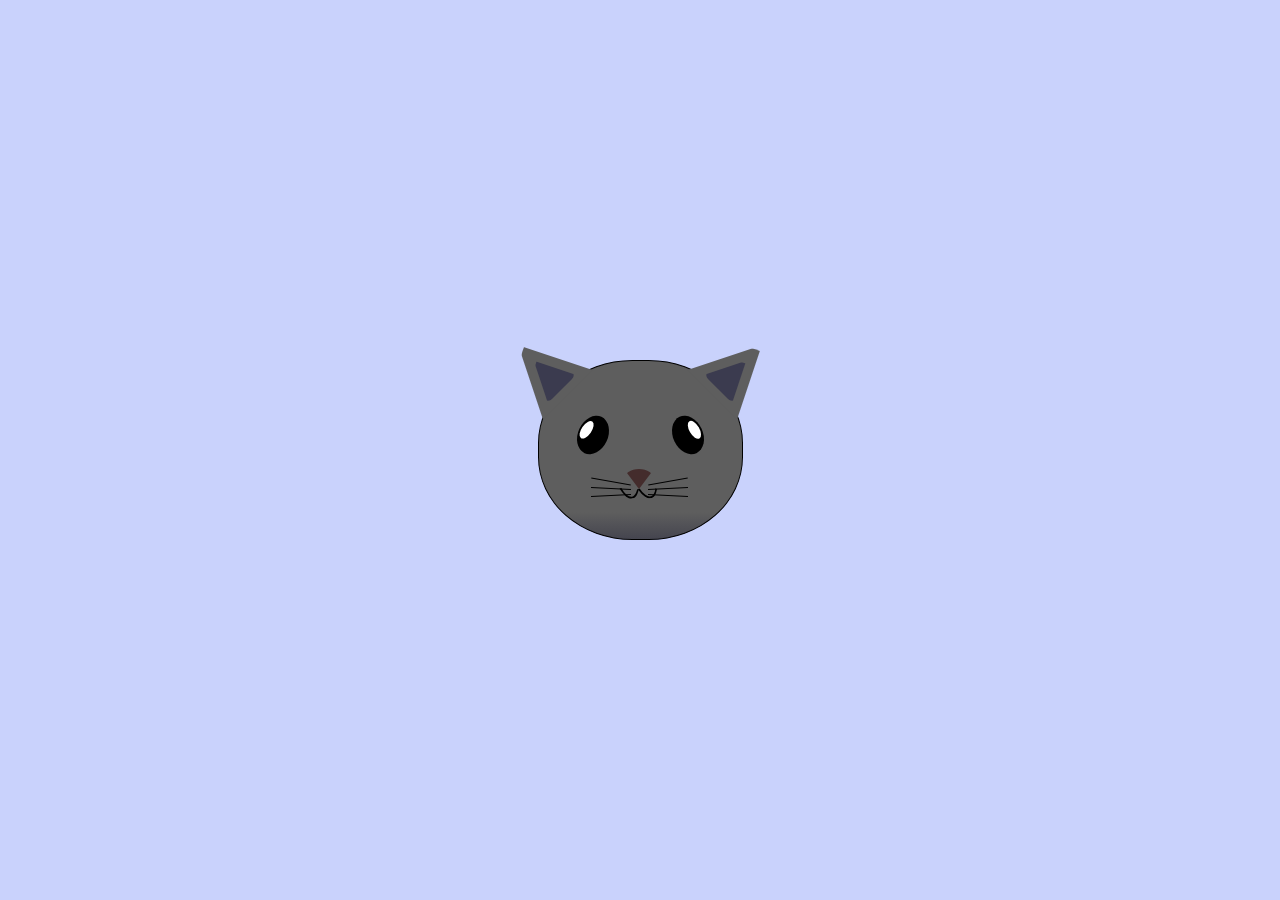
<file: cat_painting/index.html>
<!DOCTYPE html>
<html lang="en">
<head>
    <meta charset="UTF-8">
    <title>fCC Cat Painting</title>
    <link rel="stylesheet" href="./styles.css">
</head>
<body>
    <main>
      <div class="cat-head">
        <div class="cat-ears">
          <div class="cat-left-ear">
            <div class="cat-left-inner-ear"></div>
          </div>
          <div class="cat-right-ear">
            <div class="cat-right-inner-ear"></div>
          </div>
        </div>

        <div class="cat-eyes">
          <div class="cat-left-eye">
            <div class="cat-left-inner-eye"></div>
          </div>
          <div class="cat-right-eye">
            <div class="cat-right-inner-eye"></div>
          </div>
        </div>
        
        <div class="cat-nose"></div>

        <div class="cat-mouth">
          <div class="cat-mouth-line-left"></div>
          <div class="cat-mouth-line-right"></div>
        </div>

        <div class="cat-whiskers">
          <div class="cat-whiskers-left">
            <div class="cat-whisker-left-top"></div>
            <div class="cat-whisker-left-middle"></div>
            <div class="cat-whisker-left-bottom"></div>
          </div>
          <div class="cat-whiskers-right">
            <div class="cat-whisker-right-top"></div>
            <div class="cat-whisker-right-middle"></div>
            <div class="cat-whisker-right-bottom"></div>
          </div>
        </div>

      </div>
    </main>
</body>
</html>
</file>
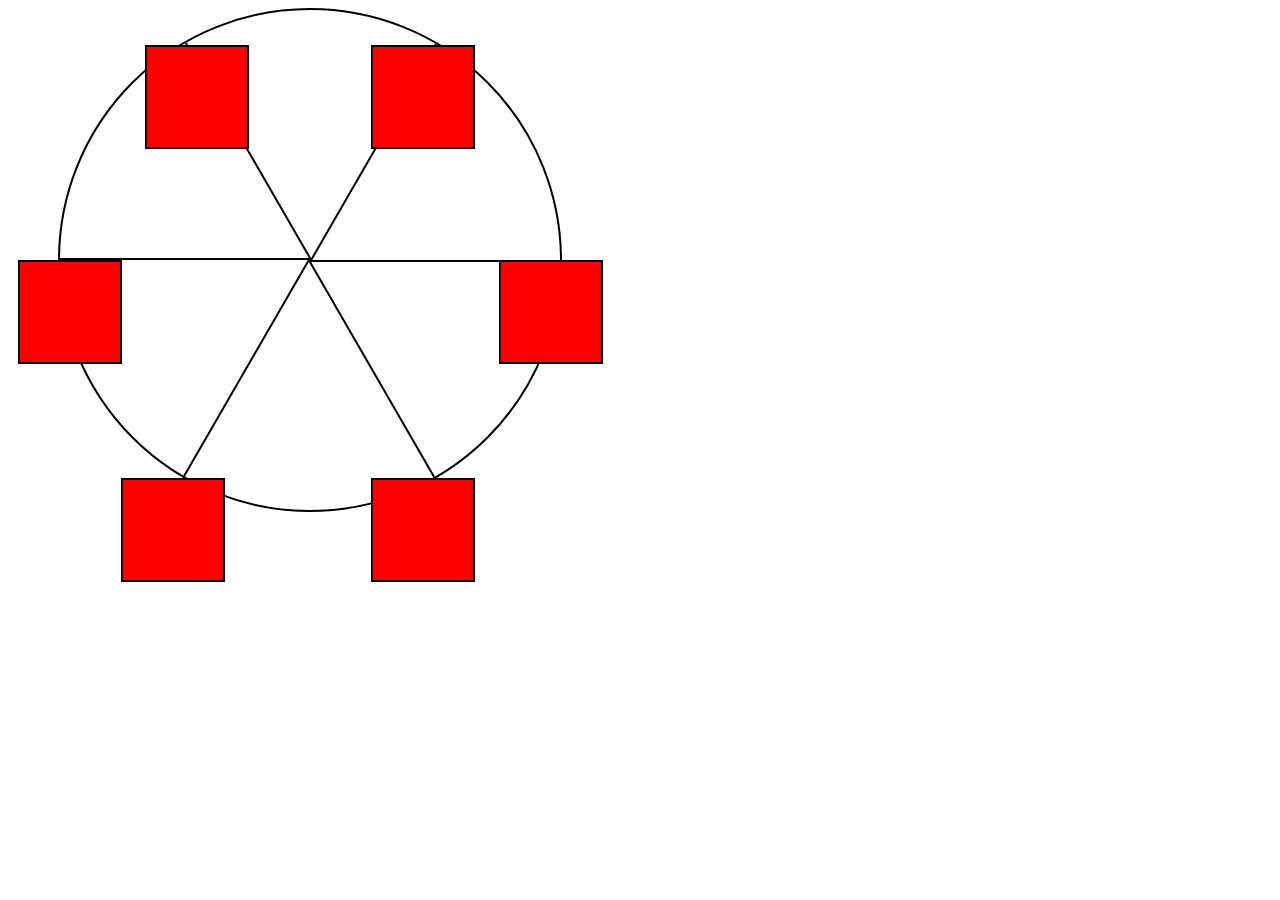
<file: ferris_wheel/index.html>
<!DOCTYPE html>
<html lang="en">
  <head>
    <meta charset="UTF-8">
    <title>Ferris Wheel</title>
    <link rel="stylesheet" href="./styles.css">
  </head>
  <body>
    <div class="wheel">
      <span class="line"></span>
      <span class="line"></span>
      <span class="line"></span>
      <span class="line"></span>
      <span class="line"></span>
      <span class="line"></span>

      <div class="cabin"></div>
      <div class="cabin"></div>
      <div class="cabin"></div>
      <div class="cabin"></div>
      <div class="cabin"></div>
      <div class="cabin"></div>
    </div>
  </body>
</html>
</file>
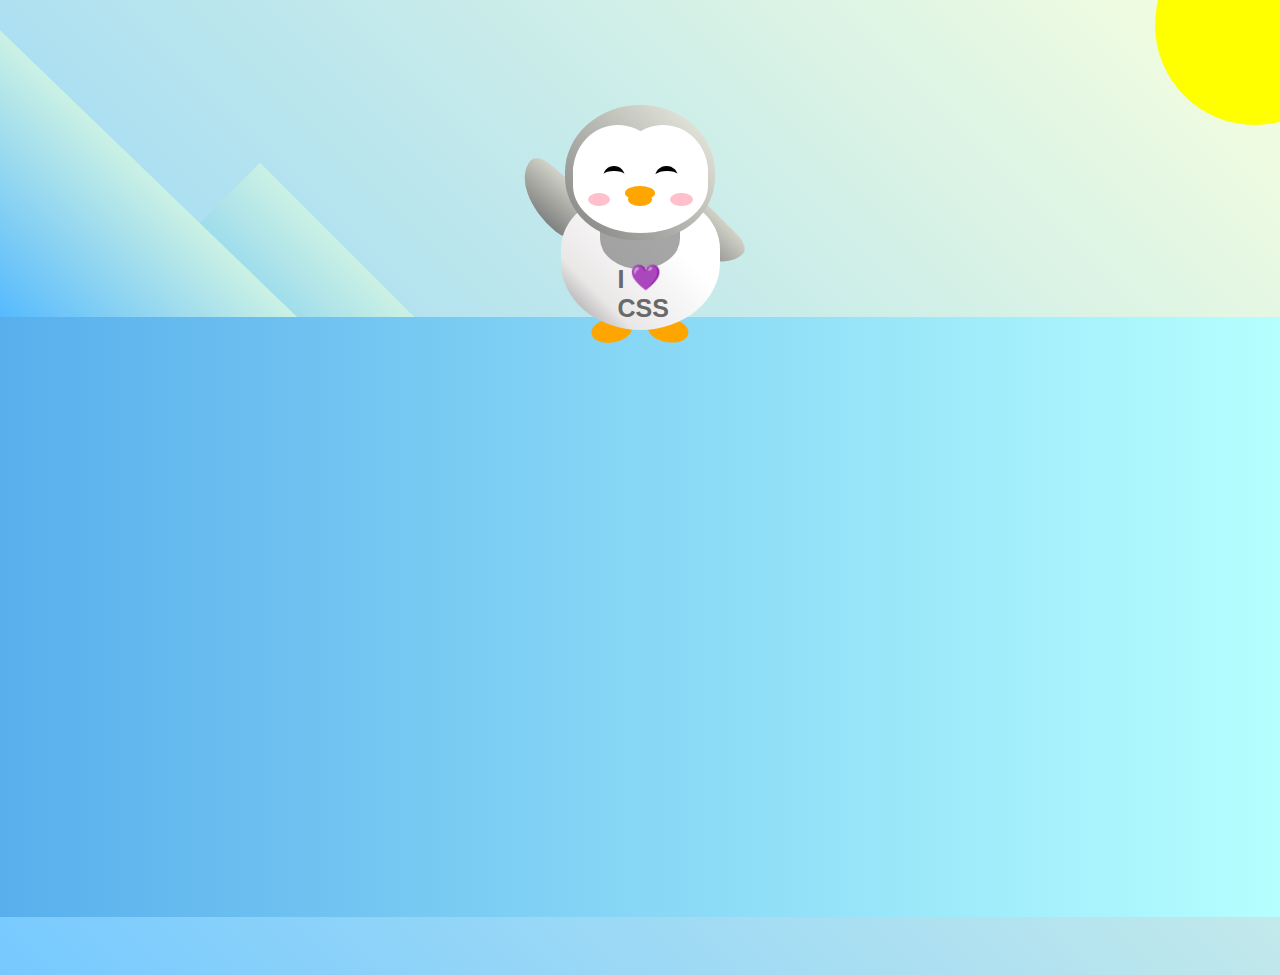
<file: penguin/index.html>
<!DOCTYPE html>
<html lang="en">
  <head>
    <meta charset="UTF-8" />
    <link rel="stylesheet" href="./styles.css" />
    <title>Penguin</title>
    <meta name="viewport" content="width=device-width, initial-scale=1.0" />
  </head>

  <body>
    <div class="left-mountain"></div>
    <div class="back-mountain"></div>
    <div class="sun"></div>
    <div class="penguin">
      <div class="penguin-head">
        <div class="face left"></div>
        <div class="face right"></div>
        <div class="chin"></div>
        <div class="eye left">
          <div class="eye-lid"></div>
        </div>
        <div class="eye right">
          <div class="eye-lid"></div>
        </div>
        <div class="blush left"></div>
        <div class="blush right"></div>
        <div class="beak top"></div>
        <div class="beak bottom"></div>
      </div>
      <div class="shirt">
        <div>💜</div>
        <p>I CSS</p>
      </div> 
      <div class="penguin-body">
        <div class="arm left"></div>
        <div class="arm right"></div>
        <div class="foot left"></div>
        <div class="foot right"></div>
      </div>
    </div>

    <div class="ground"></div>
  </body>
</html>
</file>
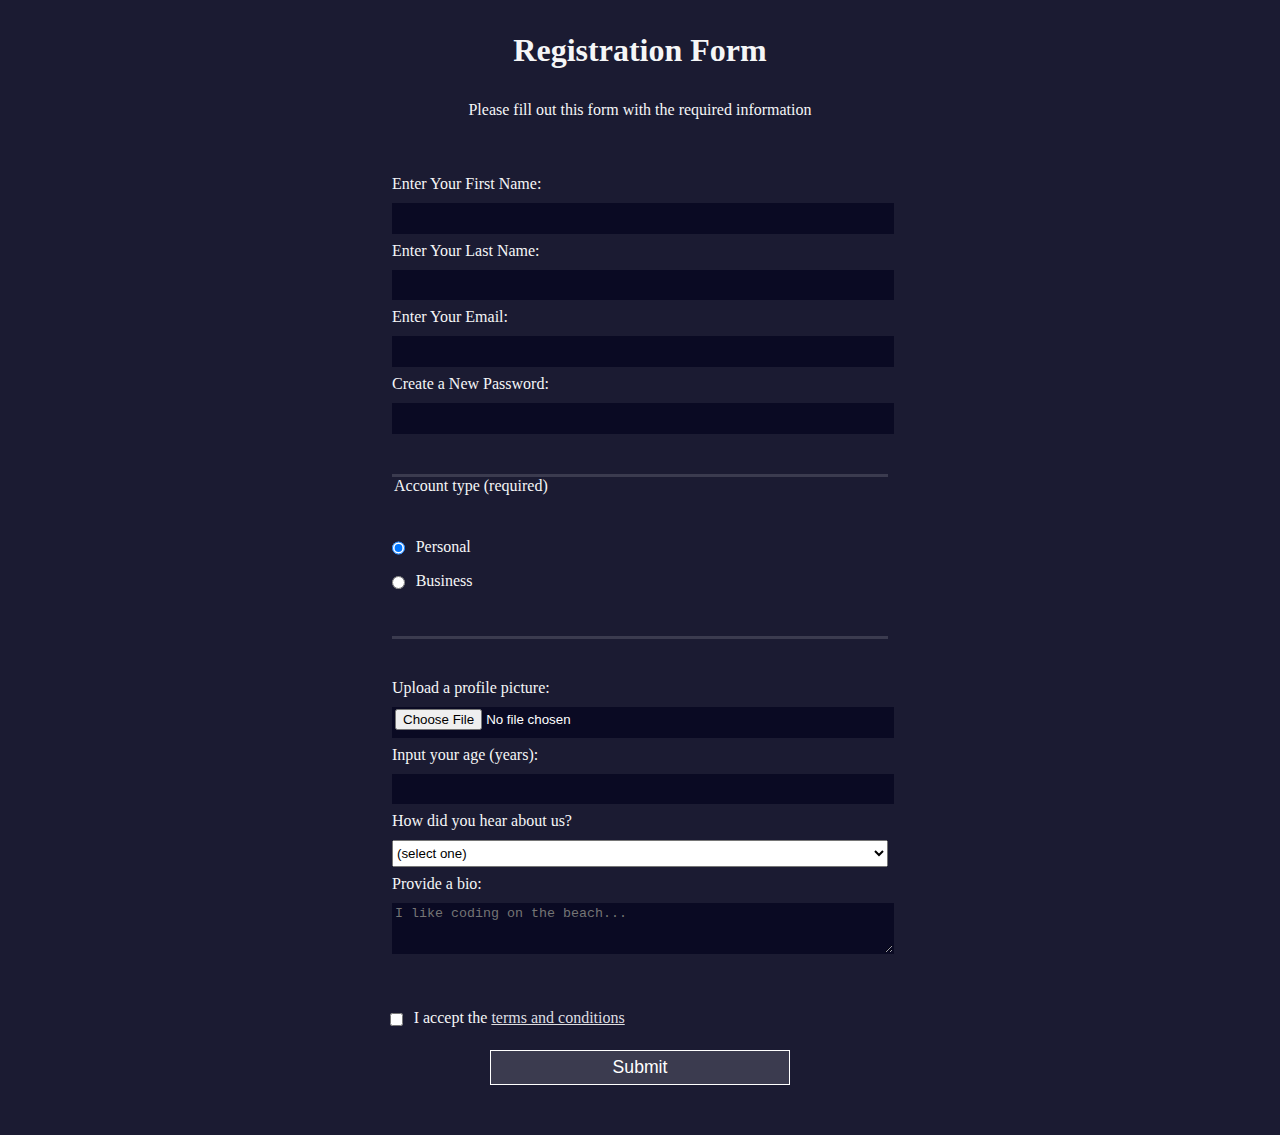
<file: registration_form/index.html>
<!DOCTYPE html>
<html lang="en">
  <head>
    <meta charset="UTF-8">
    <title>Registration Form</title>
    <link rel="stylesheet" href="styles.css" />
  </head>
  <body>
    <h1>Registration Form</h1>
    <p>Please fill out this form with the required information</p>
    <form method="post" action='https://register-demo.freecodecamp.org'>
      <fieldset>
        <label for="first-name">Enter Your First Name: <input id="first-name" name="first-name" type="text" required /></label>
        <label for="last-name">Enter Your Last Name: <input id="last-name" name="last-name" type="text" required /></label>
        <label for="email">Enter Your Email: <input id="email" name="email" type="email" required /></label>
        <label for="new-password">Create a New Password: <input id="new-password" name="new-password" type="password" pattern="[a-z0-5]{8,}" required /></label>
      </fieldset>
      <fieldset>
        <legend>Account type (required)</legend>
        <label for="personal-account"><input id="personal-account" type="radio" name="account-type" class="inline" checked /> Personal</label>
        <label for="business-account"><input id="business-account" type="radio" name="account-type" class="inline" /> Business</label>
      </fieldset>
      <fieldset>
        <label for="profile-picture">Upload a profile picture: <input id="profile-picture" type="file" name="file" /></label>
        <label for="age">Input your age (years): <input id="age" type="number" name="age" min="13" max="120" /></label>
        <label for="referrer">How did you hear about us?
          <select id="referrer" name="referrer">
            <option value="">(select one)</option>
            <option value="1">freeCodeCamp News</option>
            <option value="2">freeCodeCamp YouTube Channel</option>
            <option value="3">freeCodeCamp Forum</option>
            <option value="4">Other</option>
          </select>
        </label>
        <label for="bio">Provide a bio:
          <textarea id="bio" name="bio" rows="3" cols="30" placeholder="I like coding on the beach..."></textarea>
        </label>
      </fieldset>
      <label for="terms-and-conditions">
        <input class="inline" id="terms-and-conditions" type="checkbox" required name="terms-and-conditions" /> I accept the <a href="https://www.freecodecamp.org/news/terms-of-service/">terms and conditions</a>
      </label>
      <input type="submit" value="Submit" />
    </form>
  </body>
</html>
</file>
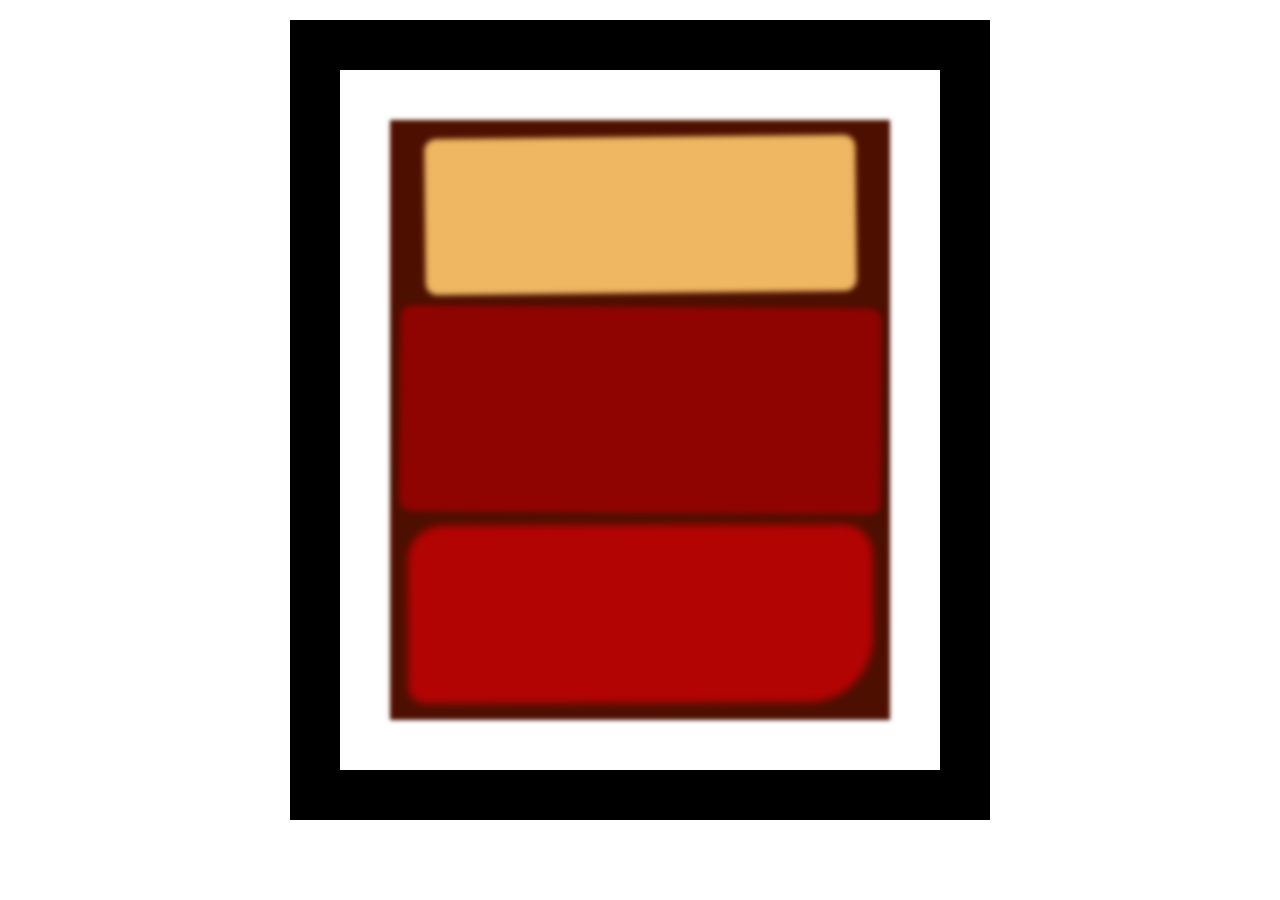
<file: rothko_painting/index.html>
<!DOCTYPE html>
<html lang="en">
  <head>
    <meta charset="UTF-8">
    <title>Rothko Painting</title>
    <link href="./styles.css" rel="stylesheet">
  </head>
  <body>
    <div class="frame">
      <div class="canvas">
        <div class="one"></div>
        <div class="two"></div>
        <div class="three"></div>
      </div>
    </div>
  </body>
</html>
</file>
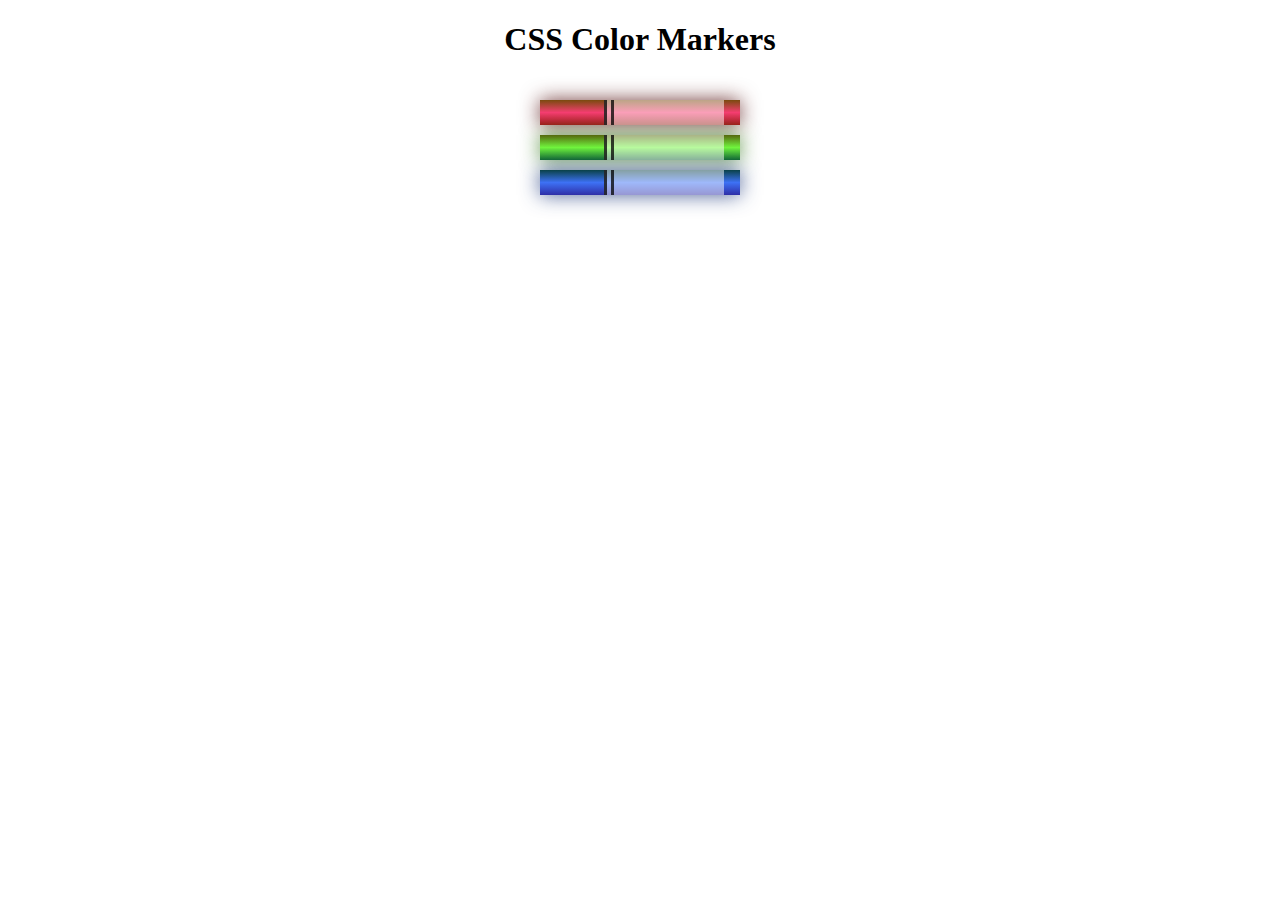
<file: self-practice color markers/index.html>
<!DOCTYPE html>
<html lang="en">
  <head>
    <meta charset="utf-8">
    <meta name="viewport" content="width=device-width, initial-scale=1.0">
    <title>Colored Markers</title>
    <link rel="stylesheet" href="styles.css">
  </head>
  <body>
    <h1>CSS Color Markers</h1>
    <div class="container">
      <div class="marker red">
        <div class="cap"></div>
        <div class="sleeve"></div>
      </div>
      <div class="marker green">
        <div class="cap"></div>
        <div class="sleeve"></div>
      </div>
      <div class="marker blue">
        <div class="cap"></div>
        <div class="sleeve"></div>
      </div>
    </div>
  </body>
</html>
</file>
<file: cat_painting/styles.css>
* {
    box-sizing: border-box;
  }
  
  body {
    background-color: #c9d2fc;
  }
  
  .cat-head {
    position: absolute;
    right: 0;
    left: 0;
    top: 0;
    bottom: 0;
    margin: auto;
    background: linear-gradient(#5e5e5e 85%, #45454f 100%);
    width: 205px;
    height: 180px;
    border: 1px solid #000;
    border-radius: 46%;
  }
  
  .cat-left-ear {
    position: absolute;
    top: -26px;
    left: -31px;
    z-index: 1;
    border-top-left-radius: 90px;
    border-top-right-radius: 10px;
    transform: rotate(-45deg);
    border-left: 35px solid transparent;
    border-right: 35px solid transparent;
    border-bottom: 70px solid #5e5e5e;
  }
  
  .cat-right-ear {
    position: absolute;
    top: -26px;
    left: 163px;
    z-index: 1;
    transform: rotate(45deg);
    border-top-left-radius: 90px;
    border-top-right-radius: 10px;
    border-left: 35px solid transparent;
    border-right: 35px solid transparent;
    border-bottom: 70px solid #5e5e5e;
  }
  
  .cat-left-inner-ear {
    position: absolute;
    top: 22px;
    left: -20px;
    border-top-left-radius: 90px;
    border-top-right-radius: 10px;
    border-bottom-right-radius: 40%;
    border-bottom-left-radius: 40%;
    border-left: 20px solid transparent;
    border-right: 20px solid transparent;
    border-bottom: 40px solid #3b3b4f;
  }
  
  .cat-right-inner-ear {
    position: absolute;
    top: 22px;
    left: -20px;
    border-top-left-radius: 90px;
    border-top-right-radius: 10px;
    border-bottom-right-radius: 40%;
    border-bottom-left-radius: 40%;
    border-left: 20px solid transparent;
    border-right: 20px solid transparent;
    border-bottom: 40px solid #3b3b4f;
  }
  
  .cat-left-eye {
    position: absolute;
    top: 54px;
    left: 39px;
    border-radius: 60%;
    transform: rotate(25deg);
    width: 30px;
    height: 40px;
    background-color: #000;
  }
  
  .cat-right-eye {
    position: absolute;
    top: 54px;
    left: 134px;
    border-radius: 60%;
    transform: rotate(-25deg);
    width: 30px;
    height: 40px;
    background-color: #000;
  }
  
  .cat-left-inner-eye {
    position: absolute;
    top: 8px;
    left: 2px;
    width: 10px;
    height: 20px;
    transform: rotate(10deg);
    background-color: #fff;
    border-radius: 60%;
  }
  
  .cat-right-inner-eye {
    position: absolute;
    top: 8px;
    left: 18px;
    transform: rotate(-5deg);
    width: 10px;
    height: 20px;
    background-color: #fff;
    border-radius: 60%;
  }
  
  .cat-nose {
    position: absolute;
    top: 108px;
    left: 85px;
    border-top-left-radius: 50%;
    border-bottom-right-radius: 50%;
    border-bottom-left-radius: 50%;
    transform: rotate(180deg);
    border-left: 15px solid transparent;
    border-right: 15px solid transparent;
    border-bottom: 20px solid #442c2c;
  }
  
  .cat-mouth div {
    width: 30px;
    height: 50px;
    border: 2px solid #000;
    border-radius: 190%/190px 150px 0 0;
    border-color: black transparent transparent transparent;
  }
  
  .cat-mouth-line-left {
    position: absolute;
    top: 88px;
    left: 74px;
    transform: rotate(170deg);
  }
  
  .cat-mouth-line-right {
    position: absolute;
    top: 88px;
    left: 91px;
    transform: rotate(165deg);
  }
  
  .cat-whiskers-left div {
    width: 40px;
    height: 1px;
    background-color: #000;
  }
  
  .cat-whiskers-right div {
    width: 40px;
    height: 1px;
    background-color: #000;
  }
  
  .cat-whisker-left-top {
    position: absolute;
    top: 120px;
    left: 52px;
    transform: rotate(10deg);
  }
  
  .cat-whisker-left-middle {
    position: absolute;
    top: 127px;
    left: 52px;
    transform: rotate(3deg);
  }
  
  .cat-whisker-left-bottom {
    position: absolute;
    top: 134px;
    left: 52px;
    transform: rotate(-3deg);
  }
  
  .cat-whisker-right-top {
    position: absolute;
    top: 120px;
    left: 109px;
    transform: rotate(-10deg);
  }
  
  .cat-whisker-right-middle {
    position: absolute;
    top: 127px;
    left: 109px;
    transform: rotate(-3deg);
  }

  .cat-whisker-right-bottom {
    position: absolute;
    top: 134px;
    left: 109px;
    transform: rotate(3deg);
  }
</file>
<file: ferris_wheel/styles.css>
.wheel {
    border: 2px solid black;
    border-radius: 50%;
    margin-left: 50px;
    position: absolute;
    height: 55vw;
    width: 55vw;
    max-width: 500px;
    max-height: 500px;
    animation-name: wheel;
    animation-duration: 10s;
    animation-iteration-count: infinite;
    animation-timing-function: linear;
  }
  
  .line {
    background-color: black;
    width: 50%;
    height: 2px;
    position: absolute;
    top: 50%;
    left: 50%;
    transform-origin: 0% 0%;
  }
  
  .line:nth-of-type(2) {
    transform: rotate(60deg);
  }
  .line:nth-of-type(3) {
    transform: rotate(120deg);
  }
  .line:nth-of-type(4) {
    transform: rotate(180deg);
  }
  .line:nth-of-type(5) {
    transform: rotate(240deg);
  }
  .line:nth-of-type(6) {
    transform: rotate(300deg);
  }
  
  .cabin {
    background-color: red;
    width: 20%;
    height: 20%;
    position: absolute;
    border: 2px solid;
    transform-origin: 50% 0%;
    animation: cabins 10s ease-in-out infinite;
  }
  
  .cabin:nth-of-type(1) {
    right: -8.5%;
    top: 50%;
  }
  .cabin:nth-of-type(2) {
    right: 17%;
    top: 93.5%;
  }
  .cabin:nth-of-type(3) {
    right: 67%;
    top: 93.5%;
  }
  .cabin:nth-of-type(4) {
    left: -8.5%;
    top: 50%;
  }
  .cabin:nth-of-type(5) {
    left: 17%;
    top: 7%;
  }
  .cabin:nth-of-type(6) {
    right: 17%;
    top: 7%;
  }
  
  @keyframes wheel {
     0% {
       transform: rotate(0deg);
     }
     100% {
       transform: rotate(360deg);
     }
  }
  
  @keyframes cabins {
    0% {
      transform: rotate(0deg);
    }
    25% {
      background-color: yellow;
    }
    50% {
      background-color: purple;
    }
    75% {
      background-color: yellow;
    }
    100% {
      transform: rotate(-360deg);
    }
  }
</file>
<file: penguin/styles.css>
:root {
    --penguin-face: white;
    --penguin-picorna: orange;
    --penguin-skin: gray;
  }
  
  body {
    background: linear-gradient(45deg, rgb(118, 201, 255), rgb(247, 255, 222));
    margin: 0;
    padding: 0;
    width: 100%;
    height: 100vh;
    overflow: hidden;
  }
  
  .left-mountain {
    width: 300px;
    height: 300px;
    background: linear-gradient(rgb(203, 241, 228), rgb(80, 183, 255));
    position: absolute;
    transform: skew(0deg, 44deg);
    z-index: 2;
    margin-top: 100px;
  }
  
  .back-mountain {
    width: 300px;
    height: 300px;
    background: linear-gradient(rgb(203, 241, 228), rgb(47, 170, 255));
    position: absolute;
    z-index: 1;
    transform: rotate(45deg);
    left: 110px;
    top: 225px;
  }
  
  .sun {
    width: 200px;
    height: 200px;
    background-color: yellow;
    position: absolute;
    border-radius: 50%;
    top: -75px;
    right: -75px;
  }
  
  .penguin {
    width: 300px;
    height: 300px;
    margin: auto;
    margin-top: 75px;
    z-index: 4;
    position: relative;
    transition: transform 1s ease-in-out 0ms;
  }
  
  .penguin * {
    position: absolute;
  }
  
  .penguin:active {
    transform: scale(1.5);
    cursor: not-allowed;
  }
  
  .penguin-head {
    width: 50%;
    height: 45%;
    background: linear-gradient(
      45deg,
      var(--penguin-skin),
      rgb(239, 240, 228)
    );
    border-radius: 70% 70% 65% 65%;
    top: 10%;
    left: 25%;
    z-index: 1;
  }
  
  .face {
    width: 60%;
    height: 70%;
    background-color: var(--penguin-face);
    border-radius: 70% 70% 60% 60%;
    top: 15%;
  }
  
  .face.left {
    left: 5%;
  }
  
  .face.right {
    right: 5%;
  }
  
  .chin {
    width: 90%;
    height: 70%;
    background-color: var(--penguin-face);
    top: 25%;
    left: 5%;
    border-radius: 70% 70% 100% 100%;
  }
  
  .eye {
    width: 15%;
    height: 17%;
    background-color: black;
    top: 45%;
    border-radius: 50%;
  }
  
  .eye.left {
    left: 25%;
  }
  
  .eye.right {
    right: 25%;
  }
  
  .eye-lid {
    width: 150%;
    height: 100%;
    background-color: var(--penguin-face);
    top: 25%;
    left: -23%;
    border-radius: 50%;
  }
  
  .blush {
    width: 15%;
    height: 10%;
    background-color: pink;
    top: 65%;
    border-radius: 50%;
  }
  
  .blush.left {
    left: 15%;
  }
  
  .blush.right {
    right: 15%;
  }
  
  .beak {
    height: 10%;
    background-color: var(--penguin-picorna);
    border-radius: 50%;
  }
  
  .beak.top {
    width: 20%;
    top: 60%;
    left: 40%;
  }
  
  .beak.bottom {
    width: 16%;
    top: 65%;
    left: 42%;
  }
  
  .shirt {
    font: bold 25px Helvetica, sans-serif;
    top: 165px;
    left: 127.5px;
    z-index: 1;
    color: #6a6969;
  }
  
  .shirt div {
    font-weight:  initial;
    top: 22.5px;
    left: 12px;
  }
  
  .penguin-body {
    width: 53%;
    height: 45%;
    background: linear-gradient(
      45deg,
      rgb(134, 133, 133) 0%,
      rgb(234, 231, 231) 25%,
      white 67%
    );
    border-radius: 80% 80% 100% 100%;
    top: 40%;
    left: 23.5%;
  }
  
  .penguin-body::before {
    content: "";
    position: absolute;
    width: 50%;
    height: 45%;
    background-color: var(--penguin-skin);
    top: 10%;
    left: 25%;
    border-radius: 0% 0% 100% 100%;
    opacity: 70%;
  }
  
  .arm {
    width: 30%;
    height: 60%;
    background: linear-gradient(
      90deg,
      var(--penguin-skin),
      rgb(209, 210, 199)
    );
    border-radius: 30% 30% 30% 120%;
    z-index: -1;
  }
  
  .arm.left {
    top: 35%;
    left: 5%;
    transform-origin: top left; 
    transform: rotate(130deg) scaleX(-1);
    animation: 3s linear infinite wave;
  }
  
  .arm.right {
    top: 0%;
    right: -5%;
    transform: rotate(-45deg);
  }
  
  @keyframes wave {
    10% {
      transform: rotate(110deg) scaleX(-1);
    }
    20% {
      transform: rotate(130deg) scaleX(-1);
    }
    30% {
      transform: rotate(110deg) scaleX(-1);
    }
    40% {
      transform: rotate(130deg) scaleX(-1);
    }
  }
  
  .foot {
    width:  15%;
    height: 30%;
    background-color: var(--penguin-picorna);
    top: 85%;
    border-radius: 50%;
    z-index: -1;
  }
  
  .foot.left {
    left: 25%;
    transform: rotate(80deg);
  }
  
  .foot.right {
    right: 25%;
    transform: rotate(-80deg);
  }
  
  .ground {
    width: 100vw;
    height: calc(100vh - 300px); /* 假設 .penguin 的高度是 300px */
    background: linear-gradient(90deg, rgb(88, 175, 236), rgb(182, 255, 255));
    z-index: 3;
    position: absolute;
    margin-top: -58px;
  }
</file>
<file: registration_form/styles.css>
body {
    width: 100%;
    height: 100vh;
    margin: 0;
    background-color: #1b1b32;
    color: #f5f6f7;
    font-family: Tahoma;
    font-size: 16px;
  }
  
  h1, p {
    margin: 1em auto;
    text-align: center;
  }
  
  form {
    width: 60vw;
    max-width: 500px;
    min-width: 300px;
    margin: 0 auto;
    padding-bottom: 2em;
  }
  
  fieldset {
    border: none;
    padding: 2rem 0;
    border-bottom: 3px solid #3b3b4f;
  }
  
  fieldset:last-of-type {
    border-bottom: none;
  }
  
  label {
    display: block;
    margin: 0.5rem 0;
  }
  
  input,
  textarea,
  select {
    margin: 10px 0 0 0;
    width: 100%;
    min-height: 2em;
  }
  
  input, textarea {
    background-color: #0a0a23;
    border: 1px solid #0a0a23;
    color: #ffffff;
  }
  
  .inline {
    width: unset;
    margin: 0 0.5em 0 0;
    vertical-align: middle;
  }
  
  input[type="submit"] {
    display: block;
    width: 60%;
    margin: 1em auto;
    height: 2em;
    font-size: 1.1rem;
    background-color: #3b3b4f;
    border-color: white;
    min-width: 300px;
  }
  
  input[type="file"] {
    padding: 1px 2px;
  }
  
  .inline{
    display: inline; 
  }
  
  a {
    color: #dfdfe2;
  }
</file>
<file: rothko_painting/styles.css>
.canvas {
    width: 500px;
    height: 600px;
    background-color: #4d0f00;
    overflow: hidden;
    filter: blur(2px);
  }
  
  .frame {
    border: 50px solid black;
    width: 500px;
    padding: 50px;
    margin: 20px auto;
  }
  
  .one {
    width: 425px;
    height: 150px;
    background-color: #efb762;
    margin: 20px auto;
    box-shadow: 0 0 3px 3px #efb762;
    border-radius: 9px;
    transform: rotate(-0.6deg);
  }
  
  .two {
    width: 475px;
    height: 200px;
    background-color: #8f0401;
    margin: 0 auto 20px;
    box-shadow: 0 0 3px 3px #8f0401;
    border-radius: 8px 10px;
    transform: rotate(0.4deg);
  }
  
  .one, .two {
    filter: blur(1px);
  }
  
  .three {
    width: 91%;
    height: 28%;
    background-color: #b20403;
    margin: auto;
    filter: blur(2px);
    box-shadow: 0 0 5px 5px #b20403;
    border-radius: 30px 25px 60px 12px;
    transform: rotate(-0.2deg);
  }
</file>
<file: self-practice color markers/styles.css>
h1 {
    text-align: center;
  }
  
  .container {
    background-color: rgb(255, 255, 255);
    padding: 10px 0;
  }
  
  .marker {
    width: 200px;
    height: 25px;
    margin: 10px auto;
  }
  
  .cap {
    width: 60px;
    height: 25px;
  }
  
  .sleeve {
    width: 110px;
    height: 25px;
    background-color: rgba(255, 255, 255, 0.5);
    border-left: 10px double rgba(0, 0, 0, 0.75);
  }
  
  .cap, .sleeve {
    display: inline-block;
  }
  
  .red {
    background: linear-gradient(rgb(122, 74, 14), rgb(245, 62, 113), rgb(162, 27, 27));
    box-shadow: 0 0 20px 0 rgba(83, 14, 14, 0.8);
  }
  
  .green {
    background: linear-gradient(#55680D, #71F53E, #116C31);
    box-shadow: 0 0 20px 0 #3B7E20CC;
  }
  
  .blue {
    background: linear-gradient(hsl(186, 76%, 16%), hsl(223, 90%, 60%), hsl(240, 56%, 42%));
    box-shadow: 0 0 20px 0 hsla(223, 59%, 31%, 0.8);
  }
</file>
